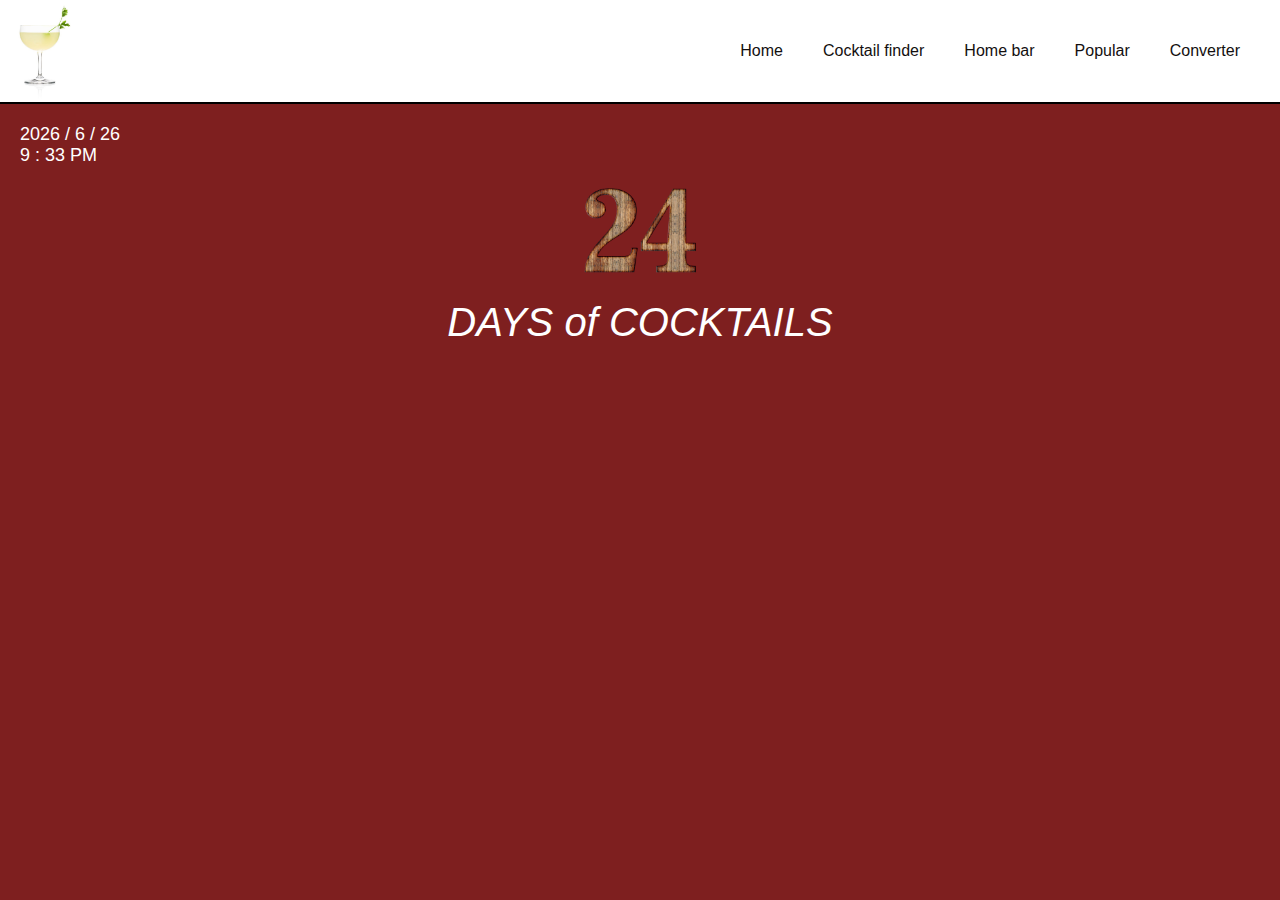
<file: index.html>
<!DOCTYPE html>
<html lang="en">

<head>
    <meta charset="UTF-8">
    <meta name="viewport" content="width=device-width, initial-scale=1.0">
    <title>24 Days of Cocktails</title>
    <link rel="icon" href="/assets/martini.png">
    <link rel="stylesheet" href="https://cdnjs.cloudflare.com/ajax/libs/font-awesome/5.15.1/css/all.min.css">
    <link rel="stylesheet" href="/css/style.css">
    <link rel="stylesheet" href="/css/calendar.css">
</head>

<body>
    <!-- NAVIGATION -->
    <div class="nav">
        <img class='logo' src='/assets/6.jpg' alt='logo'>
        <button class="hamburger" id="hamburger">
            <i class="fas fa-bars"></i>
        </button>
        <ul class='nav-ul' id='nav-ul'>
            <li><a href="index.html">Home</a></li>
            <li><a href="search.html">Cocktail finder</a></li>
            <li><a href="homebar.html">Home bar</a></li>
            <li><a href="popular.html">Popular</a></li>
            <li><a href="convert.html">Converter</a></li>
        </ul>
    </div>
    <!-- TIME AND DATE DIV -->
    <div class="time-date">
        <div id="date"></div>
        <div id="clock"></div>
    </div>
    <!-- MAIN CONTAINER FOR ADVENT CALENDAR -->
    <div class="container">
        <img class="advent-24" src="/assets/days/24.png" alt="24">
        <h1>DAYS of COCKTAILS</h1>
        <div class="advent-calendar">
            <div id="single-cocktail-container" class="drinks"></div>
        </div>
    </div>
    <script src="/scripts/calendar.js"></script>
</body>

</html>
</file>
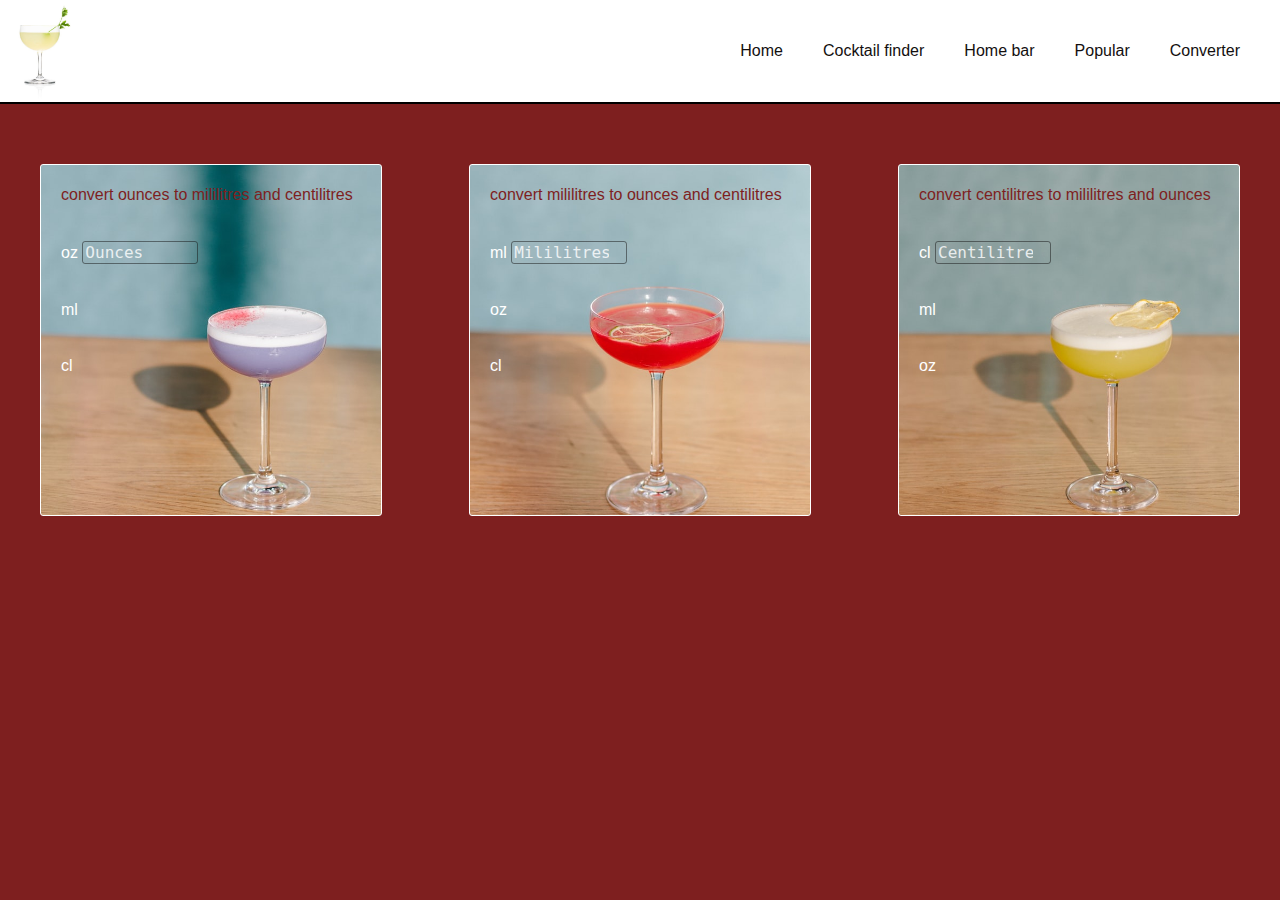
<file: convert.html>
<!DOCTYPE html>
<html lang="en">

<head>
    <meta charset="UTF-8">
    <meta name="viewport" content="width=device-width, initial-scale=1.0">
    <title>Fluid Converter</title>
    <link rel="icon" href="/assets/martini.png">
    <link rel="stylesheet" href="https://cdnjs.cloudflare.com/ajax/libs/font-awesome/5.15.1/css/all.min.css">
    <link rel="stylesheet" href="/css/style.css">
</head>

<body>
    <!-- NAVIGATION -->
    <div class="nav">
        <img class='logo' src='/assets/6.jpg' alt='logo'>
        <button class="hamburger" id="hamburger">
            <i class="fas fa-bars"></i>
        </button>
        <ul class='nav-ul' id='nav-ul'>
            <li><a href="index.html">Home</a></li>
            <li><a href="search.html">Cocktail finder</a></li>
            <li><a href="homebar.html">Home bar</a></li>
            <li><a href="popular.html">Popular</a></li>
            <li><a href="convert.html">Converter</a></li>
        </ul>
    </div>
    <!-- CONVERTER-1 -->
    <div class="converter">
        <div class="convert-inner" id="ounc">
            <h4>convert ounces to mililitres and centilitres</h3>
                <p>
                    <label>oz</label>
                    <input class="input" id="inputOunces" type="number" min="0" placeholder="Ounces"
                        oninput="fluidConverter(this.value)" onchange="fluidConverter(this.value)">
                </p>
                <p>ml <span class="output" id="outputMililitres"></span></p>
                <p>cl <span class="output" id="outputCentilitres"></span></p>
        </div>
        <!-- CONVERTER-2 -->
        <div class="convert-inner" id="mil">
            <h4>convert mililitres to ounces and centilitres</h3>
                <p>
                    <label>ml</label>
                    <input class="input" id="inputMililitres" type="number" min="0" placeholder="Mililitres"
                        oninput="fluidConverter1(this.value)" onchange="fluidConverter1(this.value)">
                </p>
                <p>oz <span class="output" id="outputOunces1"></span></p>
                <p>cl <span class="output" id="outputCentilitres1"></span></p>
        </div>
        <!-- CONVERTER-3 -->
        <div class="convert-inner" id="centi">
            <h4>convert centilitres to mililitres and ounces</h3>
                <p>
                    <label>cl</label>
                    <input class="input" id="inputCentilitres" type="number" min="0" placeholder="Centilitres"
                        oninput="fluidConverter2(this.value)" onchange="fluidConverter2(this.value)">
                </p>
                <p>ml<span class="output" id="outputMililitres2"></span></p>
                <p>oz <span class="output" id="outputOunces2"></span></p>
        </div>
    </div>
    <script src="/scripts/convert.js"></script>
</body>

</html>
</file>
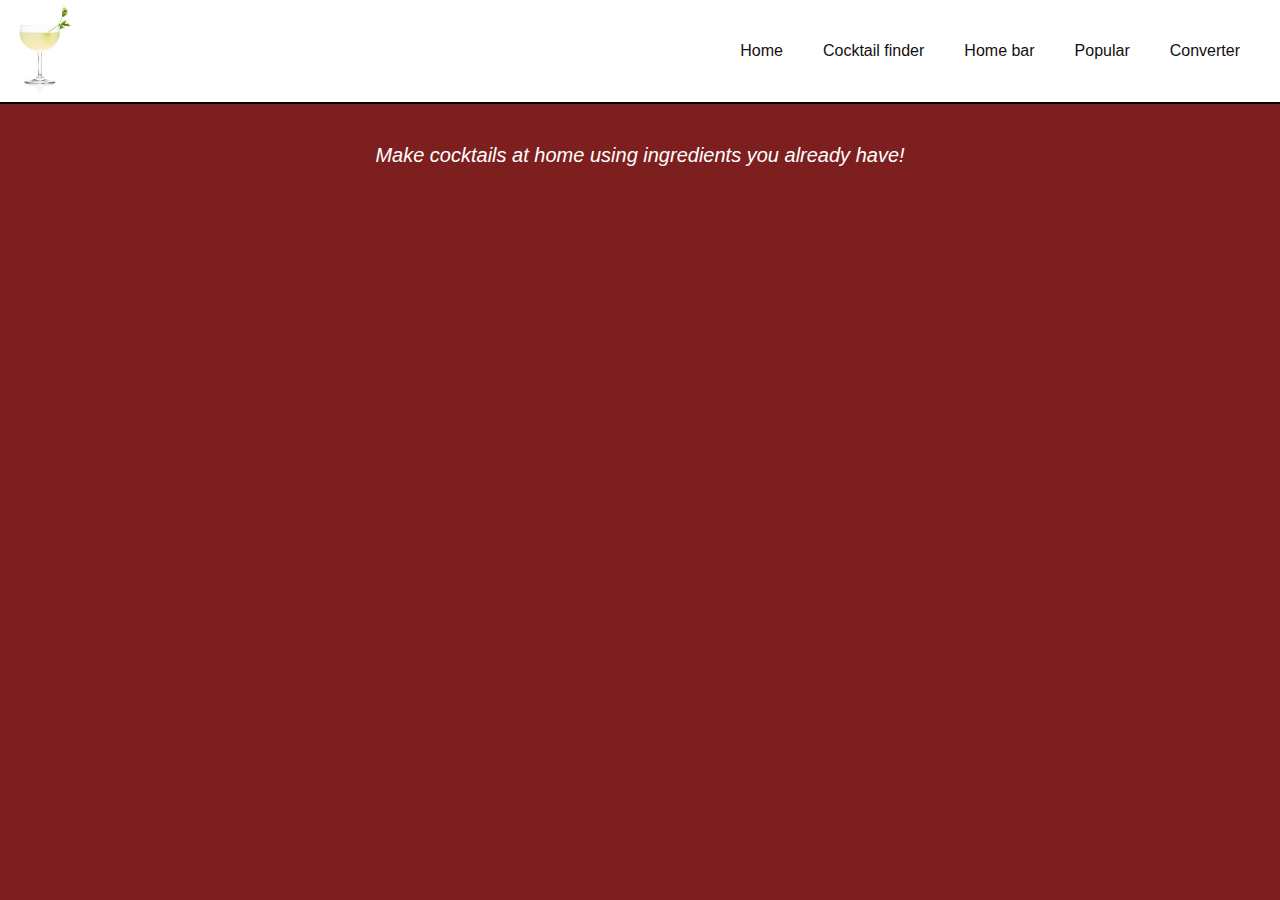
<file: homebar.html>
<!DOCTYPE html>
<html lang="en">

<head>
    <meta charset="UTF-8">
    <meta name="viewport" content="width=device-width, initial-scale=1.0">
    <title>Do it Yourself</title>
    <link rel="icon" href="/assets/martini.png">
    <link rel="stylesheet" href="https://cdnjs.cloudflare.com/ajax/libs/font-awesome/5.15.1/css/all.min.css">
    <link rel="stylesheet" href="/css/style.css">
</head>

<body>
    <!-- NAVIGATION -->
    <div class="nav">
        <img class='logo' src='/assets/6.jpg' alt='logo'>
        <button class="hamburger" id="hamburger">
            <i class="fas fa-bars"></i>
        </button>
        <ul class='nav-ul' id='nav-ul'>
            <li><a href="index.html">Home</a></li>
            <li><a href="search.html">Cocktail finder</a></li>
            <li><a href="homebar.html">Home bar</a></li>
            <li><a href="popular.html">Popular</a></li>
            <li><a href="convert.html">Converter</a></li>
        </ul>
    </div>
    <!-- MAIN CONTAINER TO DISPLAY INGREDIENTS -->
    <div class="container">
        <h2 style="margin-top: 40px;">Make cocktails at home using ingredients you already have!</h2>
        <div id="result-heading"></div>
        <div id="ingredients"></div>
        <div id="drink-name" class="drinks"></div>
        <div id="single-drink" class="single-drink"></div>
    </div>
    <script src="/scripts/script.js"></script>
    <script src="/scripts/homebar.js"></script>
</body>

</html>
</file>
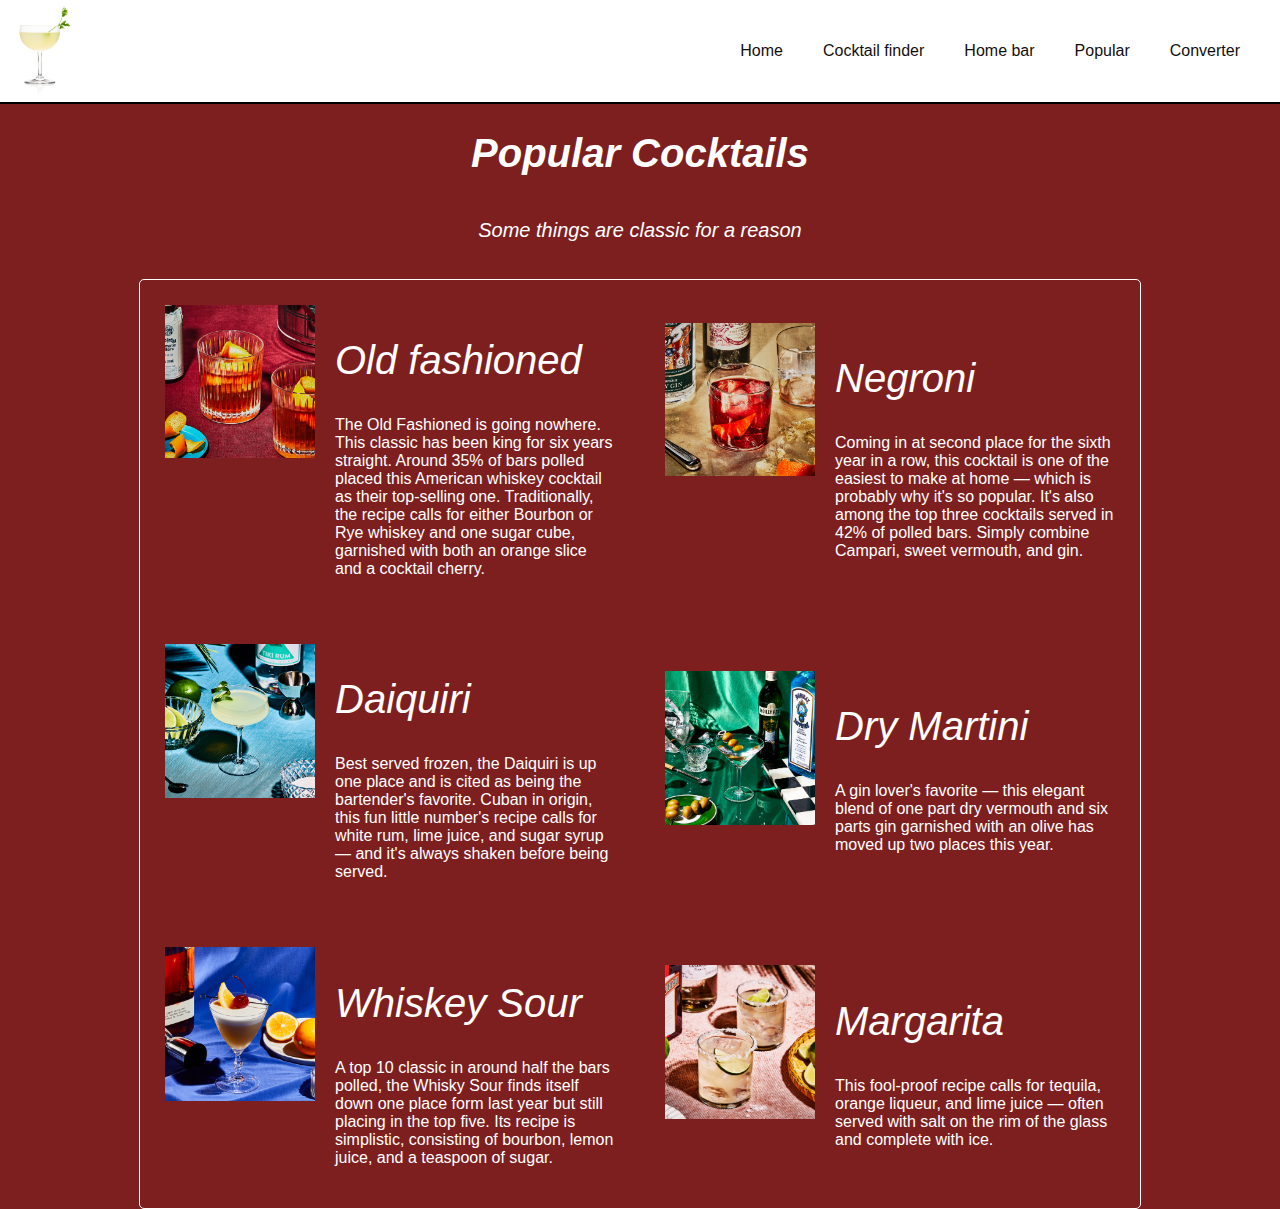
<file: popular.html>
<!DOCTYPE html>
<html lang="en">

<head>
    <meta charset="UTF-8">
    <meta name="viewport" content="width=device-width, initial-scale=1.0">
    <title>Peoples' Choice</title>
    <link rel="icon" href="/assets/martini.png">
    <link rel="stylesheet" href="https://cdnjs.cloudflare.com/ajax/libs/font-awesome/5.15.1/css/all.min.css">
    <link rel="stylesheet" href="/css/style.css">
</head>

<body>
    <div class="nav">
        <img class='logo' src='/assets/6.jpg' alt='logo'>
        <button class="hamburger" id="hamburger">
            <i class="fas fa-bars"></i>
        </button>
        <ul class='nav-ul' id='nav-ul'>
            <li><a href="index.html">Home</a></li>
            <li><a href="search.html">Cocktail finder</a></li>
            <li><a href="homebar.html">Home bar</a></li>
            <li><a href="popular.html">Popular</a></li>
            <li><a href="convert.html">Converter</a></li>
        </ul>
    </div>
    <div class="container">
        <h1><b>Popular Cocktails</b></h1>
        <h2>Some things are classic for a reason</h2>
    </div>
    <div class="popular">
        <div class="container2">
            <div class="card">
                <div class="imgBx">
                    <img src="assets/8.png">
                </div>
                <div class="content">
                    <h2>Old fashioned</h2>
                    <p>The Old Fashioned is going nowhere. This classic has been king for six years straight. Around 35%
                        of bars polled placed this American whiskey cocktail as their top-selling one. Traditionally,
                        the recipe calls for either Bourbon or Rye whiskey and one sugar cube, garnished with both an
                        orange slice and a cocktail cherry.</p>
                </div>
            </div>
            <div class="card">
                <div class="imgBx">
                    <img src="assets/9.png">
                </div>
                <div class="content">
                    <h2>Negroni</h2>
                    <p>Coming in at second place for the sixth year in a row, this cocktail is one of the easiest to
                        make at home — which is probably why it's so popular. It's also among the top three cocktails
                        served in 42% of polled bars. Simply combine Campari, sweet vermouth, and gin.</p>
                </div>
            </div>
            <div class="card">
                <div class="imgBx">
                    <img src="assets/10.png">
                </div>
                <div class="content">
                    <h2>Daiquiri</h2>
                    <p>Best served frozen, the Daiquiri is up one place and is cited as being the bartender's favorite.
                        Cuban in origin, this fun little number's recipe calls for white rum, lime juice, and sugar
                        syrup — and it's always shaken before being served.</p>
                </div>
            </div>
            <div class="card">
                <div class="imgBx">
                    <img src="assets/11.png">
                </div>
                <div class="content">
                    <h2>Dry Martini</h2>
                    <p>A gin lover's favorite — this elegant blend of one part dry vermouth and six parts gin garnished
                        with an olive has moved up two places this year.</p>
                </div>
            </div>
            <div class="card">
                <div class="imgBx">
                    <img src="assets/12.png">
                </div>
                <div class="content">
                    <h2>Whiskey Sour</h2>
                    <p>A top 10 classic in around half the bars polled, the Whisky Sour finds itself down one place form
                        last year but still placing in the top five. Its recipe is simplistic, consisting of bourbon,
                        lemon juice, and a teaspoon of sugar.</p>
                </div>
            </div>
            <div class="card">
                <div class="imgBx">
                    <img src="assets/13.png">
                </div>
                <div class="content">
                    <h2>Margarita</h2>
                    <p>This fool-proof recipe calls for tequila, orange liqueur, and lime juice — often served with salt
                        on the rim of the glass and complete with ice.</p>
                </div>
            </div>
        </div>
    </div>
</body>

</html>
</file>
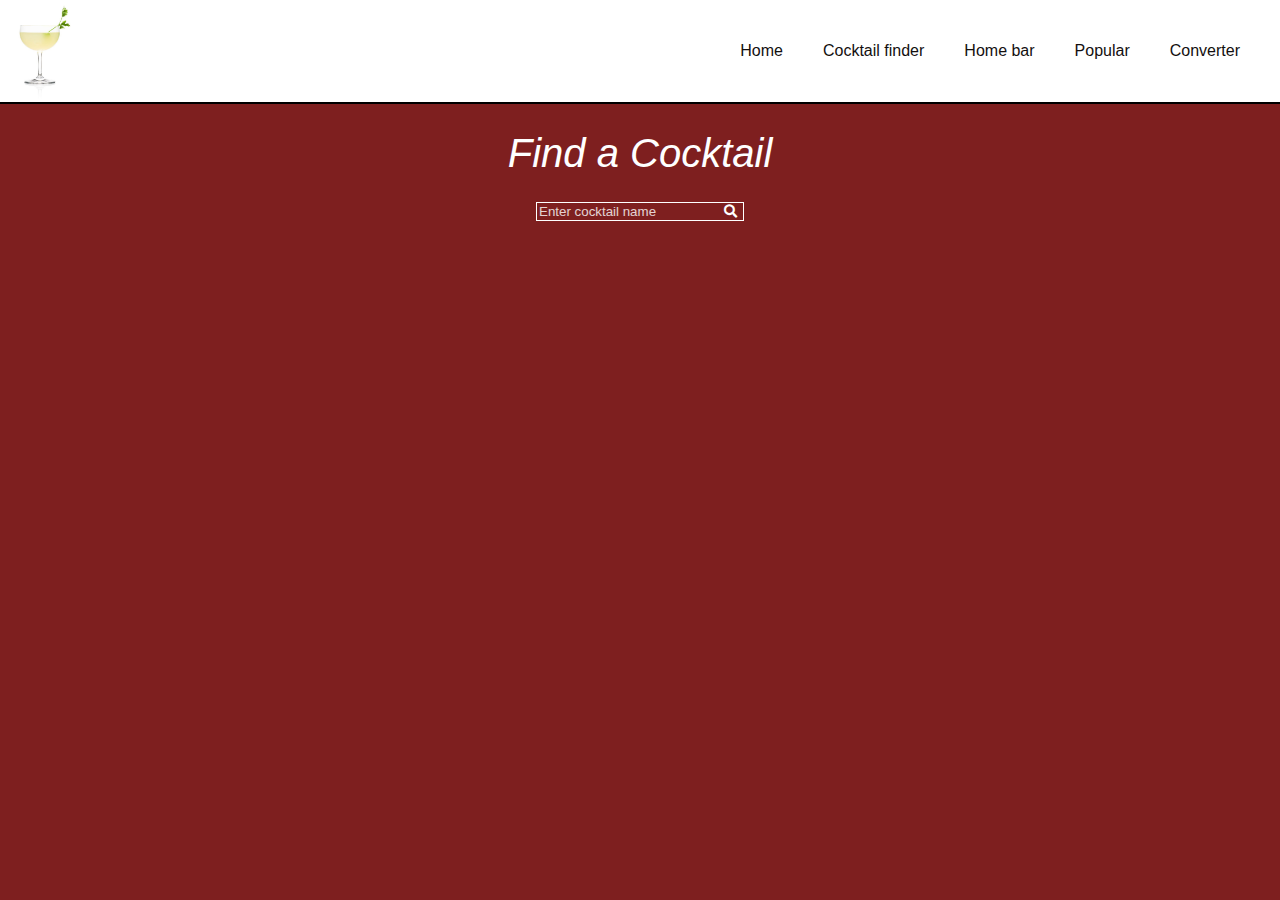
<file: search.html>
<!DOCTYPE html>
<html lang="en">

<head>
    <meta charset="UTF-8">
    <meta name="viewport" content="width=device-width, initial-scale=1.0">
    <title>Find a Cocktail</title>
    <link rel="icon" href="/assets/martini.png">
    <link rel="stylesheet" href="https://cdnjs.cloudflare.com/ajax/libs/font-awesome/5.15.1/css/all.min.css">
    <link rel="stylesheet" href="/css/style.css">
</head>

<body>
    <!-- NAVIGATION -->
    <div class="nav">
        <img class='logo' src='/assets/6.jpg' alt='logo'>
        <button class="hamburger" id="hamburger">
            <i class="fas fa-bars"></i>
        </button>
        <ul class='nav-ul' id='nav-ul'>
            <li><a href="index.html">Home</a></li>
            <li><a href="search.html">Cocktail finder</a></li>
            <li><a href="homebar.html">Home bar</a></li>
            <li><a href="popular.html">Popular</a></li>
            <li><a href="convert.html">Converter</a></li>
        </ul>
    </div>
    <!-- MAIN -->
    <div class="container">
        <h1>Find a Cocktail</h1>
        <!-- SEARCH FORM -->
        <div class="flex">
            <form class="flex" id="submit">
                <input type="text" id="search" placeholder="Enter cocktail name">
                <button class="btn-search" type="submit"><i class="fa fa-search" aria-hidden="true"
                        style="color: white;"></i></button>
            </form>
        </div>
        <!-- DISPLAY COCKTAILS FETCHED FROM API -->
        <div id="result-heading"></div>
        <div id="drink-name" class="drinks"></div>
        <div id="single-drink" class="single-drink"></div>
    </div>
    <script src="/scripts/script.js"></script>
</body>

</html>
</file>
<file: css/style.css>
body {
    font-family: -apple-system, BlinkMacSystemFont, 'Segoe UI', Roboto, Oxygen, Ubuntu, Cantarell, 'Open Sans', 'Helvetica Neue', sans-serif;
    margin: 0;
    background-color: rgb(126, 31, 31);
    color: white;
}
/* Style NAVIGATION */

.nav{
    background-color: rgb(255, 255, 255);
    border-bottom: 2px solid black;
    font-size: 16px;
    font-weight: 400;
    display:flex;
    flex-wrap: wrap;
    justify-content: space-between;
    align-items: center;
}
.nav-ul {
    list-style: none;
    display: flex;
    justify-content: center;
    align-items: center;
    padding: 10px 20px;
}
.nav-ul li a {
    display: inline-block;
    text-decoration: none;
    color: #130f0f;
    padding: 0 20px;
}
.nav-ul a:hover {
    font-size: 17px;
    font-weight: 500;
}
.logo {
    width: 80px;
}
.logo img {
    width: 100%;
}
.hamburger {
    background-color: transparent;
    border: 0;
    color: black;
    cursor: pointer;
    font-size: 20px;
    display: none;
    margin-right: 5px;
}

/* CONTAINER FOR ALL HTML PAGES TO BE CENTER ALIGNED */

.container {
    margin: auto;
    max-width: 90%;
    display: flex;
    flex-direction: column;
    align-items: center;
    justify-content: center;
    text-align: center;
    margin-bottom: 20px;
}
.container h1, h2 {
    font-size: 40px;
    font-style: oblique;
    font-weight: 400;
}
.container h2 {
    font-size: 20px;
}

/* SUBMIT FORM */

.flex {
    display: flex;
}
.flex input {
    background: transparent;
    border: 1px solid white;
    border-right: none;
    color: white;
}
.flex .btn-search {
    background: transparent;
    border: solid 1px white;
    border-left: none;
}
::placeholder {
    color: white;
    opacity: .8;
}
.nav .fa .fa-search {
    color: white;
}

/* COCKTAILS DISPLAY AND INFO */

.drinks {
    display: grid;
    grid-template-columns: repeat(5, 1fr);
    grid-gap: 20px;
    margin-top: 20px;;
}
.drink {
    cursor: pointer;
    position: relative;
    height: 200px;
    width: 200px;
}
.drink img {
    width: 100%;
    height: 100%;
    border-radius: 5px;
}
.drink-info {
    color: white;
    text-transform: uppercase;
    position: absolute;
    top: 0;
    left: 0;
    height: 100%;
    width: 100%;
    background-color: rgba(0,0,0,0.4);
    display: flex;
    align-items: center;
    justify-content: center;
    transition: opacity 0.2s ease-in-out;
    opacity: 0;
}
.drink:hover .drink-info {
    opacity: 1;
}
.drink:hover img {
    transform: scale(1.04);
    transition: all .4s ease;
}
.single-drink {
    margin: 25px;
    display: flex;
}
.single-drink .main-image {
    width: 450px;
}
.single-drink img{
    padding: 20px;
    border: 1px solid white;
    border-radius: 5px;
}
.single-drink-info {
    padding: 0 30px;
    text-align: left;
    font-weight: 100;
}
.single-drink-info ul{
    list-style: none;
    padding-left: 0;
}
.no-result {
    height: 200px;
    width: 200px;;
}
.no-result img {
    width: 100%;
}

/* CONVERTER */

.converter {
    display: flex;
    justify-content: space-between;
    margin: 60px 40px;
}
.convert-inner {
    width: 25%;
    display: flex;
    flex-direction: column;
    border: 1px solid white;
    border-radius: 3px;
    background-position: center;
    background-size: cover;
    height: 350px;
    padding: 0 20px;
}
#mil {
    background-image: url('/assets/0.jpg');
}
#ounc {
    background-image: url('/assets/7.jpg');
}
#centi {
    background-image: url('/assets/2.jpg');
}
.convert-inner h4 {
    font-weight: 500;
    color: rgb(126, 31, 31);
}
.input {
    width: 110px;
    background: transparent;
    font-family: monospace;
    font-size: 16px;
    border: 1px solid rgba(22, 22, 22, .5);
    border-radius: 3px;
}
.output {
    margin-left: 3px;
    font-family: monospace;
    font-size: x-large;
    font-weight: bold;
    color:black;
}

/* POPULAR DRINKS PAGE */
.popular {
    display: flex;
    justify-content: center;
    align-items: center;
    min-height: 100vh;    
}
.popular .container2 {    
    position: relative;
    width: 1000px;
    display: flex;
    justify-content: space-between;
    align-items: center;
    flex-wrap: wrap;
    border: 1px solid white;
    border-radius: 5px;
} 
.popular .container2 .card {
    position: relative;
    max-width: 450px;
    margin: 10px;
    padding: 15px;
    display: flex;
}
.popular .container2 .card .imgBx {
    max-width: 150px;
    flex: 0 0 150px;
}
.popular .container2 .card .imgBx img {
    max-width: 100%;
}
.popular .container2 .card .content {
    margin-left: 20px;
}

/* HOMEBAR WITH INGREDIENTS */

#ingredients{
    display: grid;
    grid-template-columns: repeat(13, 1fr);
    grid-gap: 5px;
    margin: 30px;
    text-align: center;
    align-items: center;
    font-size: 8px;
}
.ingredient {
    width: 76px;
    height: 38px;
    border-radius: 3px;
    background-color: rgba(255, 255, 184, .5);
    text-transform: uppercase;
    cursor: pointer;
}

/* RESPONSIVE */

@media (max-width: 1200px) {
    .drinks {
        grid-template-columns: repeat(4, 1fr);
    }
}
@media (max-width: 1100px) {
    #ingredients {
        grid-template-columns: repeat(12, 1fr);
    }
}
@media (max-width: 1000px) {
    #ingredients {
        grid-template-columns: repeat(11, 1fr);
    }
}
@media (max-width: 930px) {
    .drinks {
        grid-template-columns: repeat(3, 1fr);
    }
    .single-drink {
        display: block;
    }
    .single-drink img{
        width: 80%;
    }
    .single-drink-info {
        text-align: center;
    }
    #ingredients {
        grid-template-columns: repeat(9, 1fr);
    }
}
@media (max-width: 767px) {
    #ingredients {
        grid-template-columns: repeat(8, 1fr);
    }
    .converter {
        flex-direction: column;
        align-items: center;
    }
    .convert-inner {
        margin-bottom: 20px;
        width: 35%;
    }
}
@media (max-width: 700px) {
    .nav-ul {
        display: none;
        flex-direction: column;
    }
    .nav-ul.show {
        display: flex;
        width: 100%;
    }
    .hamburger {
        display: block;
    }
    .drinks {
        grid-template-columns: repeat(2, 1fr);
    }
    .drink {
        height: 200px;
        width: 200px;
    }
    .single-drink .main-image {
        width: 90%;
    }
    #ingredients {
        grid-template-columns: repeat(6, 1fr);
    }
    .convert-inner {
        width: 50%;
    }
}
@media (max-width: 515px) {
    .drinks {
        grid-template-columns: 1fr;
    }
    .drink {
        height: 250px;
        width: 250px;
    }
    #ingredients {
        grid-template-columns: repeat(5, 1fr);
    }
}
@media (max-width: 415px) {
    #ingredients {
        grid-template-columns: repeat(3, 1fr);
    }
    .converter{
        margin: 40px 40px;
    }
    .convert-inner {
        width: 75%;
    }
}
</file>
<file: css/calendar.css>
/* TIME AND DATE */
.time-date {
	color: white;
    margin: 20px;
    font-size: large;
}

/* CALENDAR */

.advent-24 {
    width: 10%;
}
.advent-calendar .drinks{
	display: grid;
	grid-template-columns: repeat(5, 1fr);
	grid-gap: 20px;
}
.days-img {
	width: 210px;
	height: 300px;
}
.cocktail {
	width: 210px;
	height: 300px;
}

/* FLIP THE CARDS */

.flip-card {
    cursor: pointer;
	background-color: transparent;
	width: 210px;
	height: 300px;
	-webkit-perspective: 1000px;
	perspective: 1000px;
}
.flip-card-inner {
	position: relative;
	width: 100%;
	height: 100%;
	transition: transform 0.8s;
	transform-style: preserve-3d;
	box-shadow: -5px 5px 5px #aaa;
}
.flip-card-active:hover .flip-card-inner {
	transform: rotateY(180deg);
} 
.card-front, .card-back {
	position: absolute;
	width: 100%;
	height: 100%;
	-webkit-backface-visibility: hidden;
	backface-visibility: hidden;
}
.card-back {
	transform: rotateY(180deg);
	position: relative;
	text-align: center;
	text-transform: uppercase;
  }
.card-back h3 {
	position: absolute;
	top: 50%;
	left: 50%;
	transform: translate(-50%, -50%);
	color: #fff;
}

/* WEB RESPONSIVE */

@media (max-width: 1200px) {
    .advent-calendar .drinks {
        grid-template-columns: repeat(4, 1fr);
    }
}
@media (max-width: 1000px) {
    .advent-calendar .drinks {
        grid-template-columns: repeat(3, 1fr);
    }
}
@media (max-width: 800px) {
    .advent-calendar .drinks {
        grid-template-columns: repeat(2, 1fr);
    }
}
@media (max-width: 500px) {
    .advent-calendar .drinks {
        display: flex;
        flex-direction: column;
    }  
}
</file>
